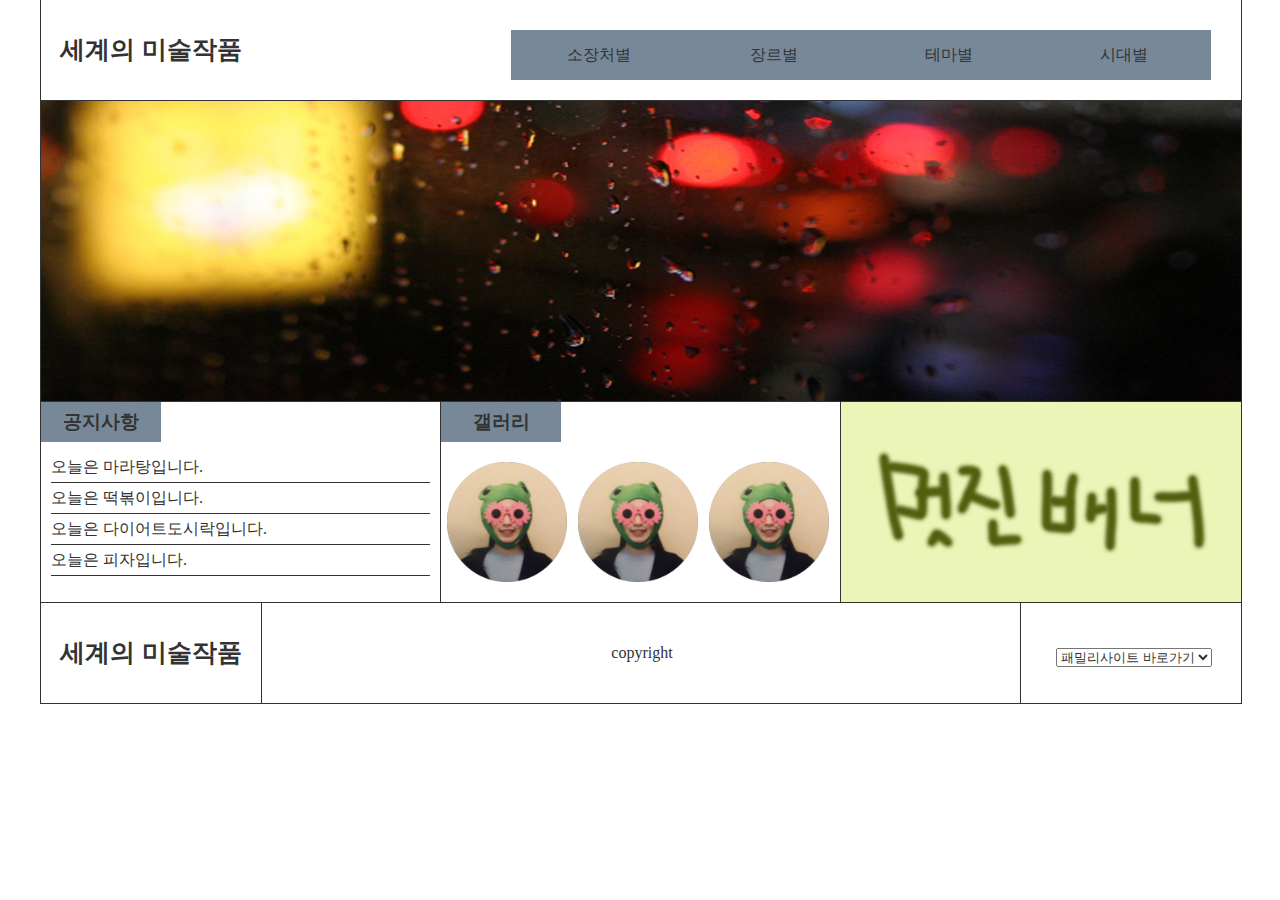
<file: 200325-2/index.html>
<!DOCTYPE html>
<html lang="ko">
<head>
  <meta charset="UTF-8">
  <meta name="viewport" content="width=device-width, initial-scale=1.0">
  <title>세계의 미술작품</title>
  <link rel="stylesheet" href="css/style.css">
  <script src="js/jquery-1.12.3.js"></script>
  <script src="js/script.js"></script>
</head>
<body>
  <div class="modal">
    <h4>X</h4>
    <p>공지창입니다.</p>
    <p>엑스를 누르면<br> 창이 닫힙니다.<br>뾰로롱</p>
  </div>
    <div class="container">
      <!-- 헤더 : 로고 / 네비 -->
      <header>
        <h1><a href="#">세계의 미술작품</a></h1>
        <nav>
          <ul class="gnb">
            <li><a href="#">소장처별</a>
              <ul class="sub">
                <li><a href="#">한국</a></li>
                <li><a href="#">프랑스</a></li>
                <li><a href="#">이탈리아</a></li>
                <li><a href="#">독일</a></li>
              </ul>
            </li>
            <li><a href="#">장르별</a>
              <ul class="sub">
                <li><a href="#">회화</a></li>
                <li><a href="#">판화</a></li>
                <li><a href="#">공예/고대유물</a></li>
                <li><a href="#">그 외</a></li>
              </ul>
            </li>
            <li><a href="#">테마별</a>
              <ul class="sub">
                <li><a href="#">초상화/인물</a></li>
                <li><a href="#">종교</a></li>
                <li><a href="#">신화/문학</a></li>
                <li><a href="#">일상/스포츠</a></li>
              </ul>
            </li>
            <li><a href="#">시대별</a>
              <ul class="sub">
                <li><a href="#">1900년 이전</a></li>
                <li><a href="#">1900년대</a></li>
                <li><a href="#">현대</a></li>
                <li><a href="#">그 외</a></li>
              </ul>
            </li>
          </ul>
        </nav>
      </header>

      <!-- 슬라이드 -->
      <ul class="slide">
        <li><img src="images/images1.jpg" alt="img1"></li>
        <li><img src="images/images2.jpg" alt="img2"></li>
        <li><img src="images/images3.jpg" alt="img3"></li>
      </ul>

      <!-- 컨텐츠 : 공지사항 / 갤러리 / 배너 -->
      <div class="contents">
        <section>
          <h3>공지사항</h3>
          <ul class="notice">
            <li><a href="#">오늘은 마라탕입니다.</a></li>
            <li><a href="#">오늘은 떡볶이입니다.</a></li>
            <li><a href="#">오늘은 다이어트도시락입니다.</a></li>
            <li><a href="#">오늘은 피자입니다.</a></li>
          </ul>
        </section>
        <section>
          <h3>갤러리</h3>
          <ul class="gallery">
            <li><a href="#"><img src="images/pic.png" alt="me"></a></li>
            <li><a href="#"><img src="images/pic.png" alt="me"></a></li>
            <li><a href="#"><img src="images/pic.png" alt="me"></a></li>
          </ul>
        </section>
        <section>
          <div class="banner"><img src="images/banner.jpg" alt="banner"></div>
        </section>
      </div>
    </div>

    <!-- 푸터 : 로고 / copyright / sns -->
    <footer>
      <h1>세계의 미술작품</h1>
      <div class="copyright">copyright</div>
      <div class="sns">
        <select>
            <option>패밀리사이트 바로가기</option>
            <option>네이버</option>
            <option>구글</option>
            <option>다음</option>
        </select>
      </div>
    </footer>
</body>
</html>
</file>
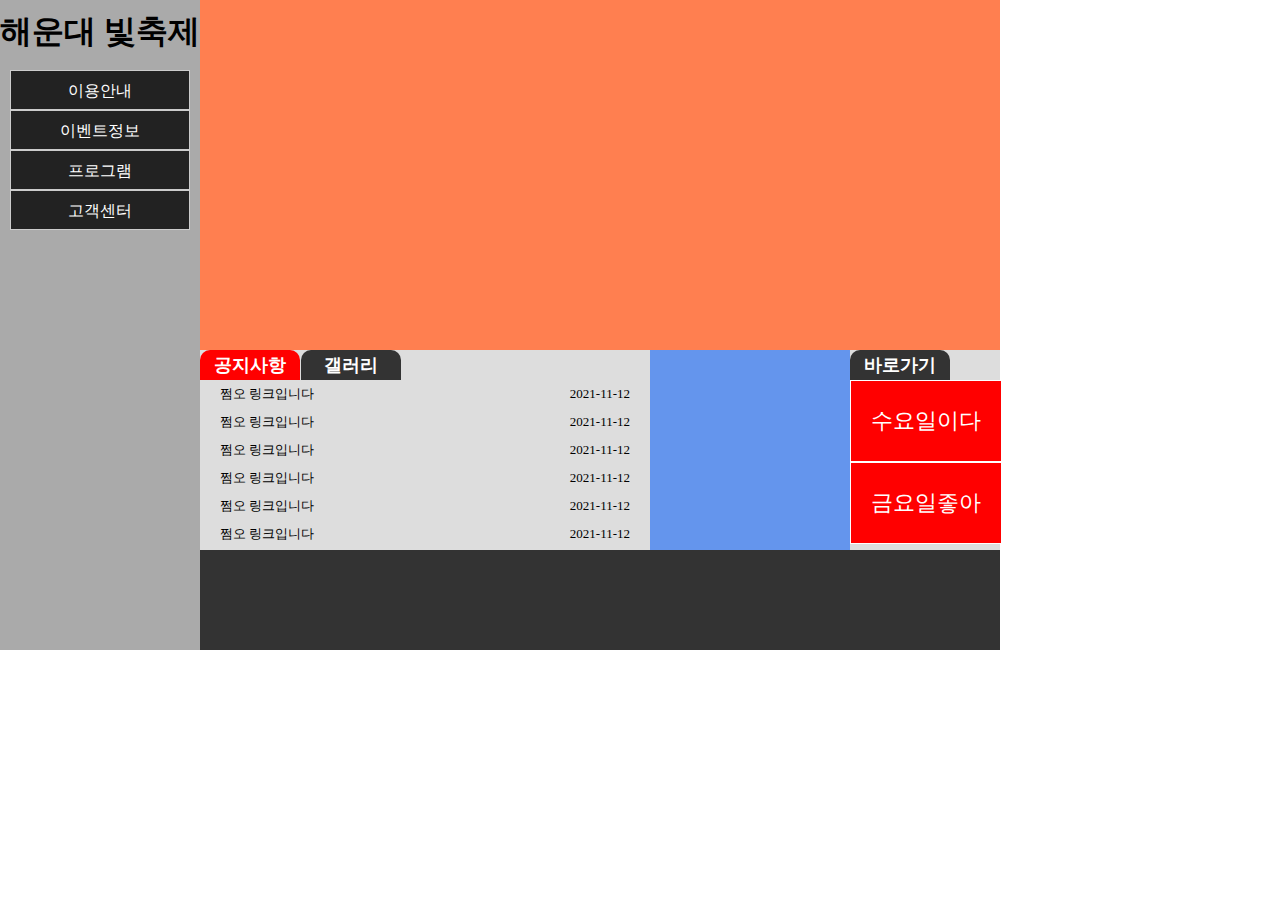
<file: 210408/index.html>
<!DOCTYPE html>
<html lang="en">
<head>
  <meta charset="UTF-8">
  <meta name="viewport" content="width=device-width, initial-scale=1.0">
  <title>연습</title>
  <link rel="stylesheet" href="css/style.css">
  <script src="js/jquery-1.12.3.js"></script>
  <script src="js/script.js"></script>
</head>
<body>
  <header>
    <h1>
      <a href="#">해운대 빛축제</a>
    </h1>
    <nav>
      <ul class="gnb">
        <li><a href="#">이용안내</a>
          <ul class="sub">
            <li><a href="#">SubMenu</a></li>
            <li><a href="#">SubMenu</a></li>
            <li><a href="#">SubMenu</a></li>
          </ul>
        </li>
        <li><a href="#">이벤트정보</a>
          <ul class="sub">
            <li><a href="#">SubMenu</a></li>
            <li><a href="#">SubMenu</a></li>
            <li><a href="#">SubMenu</a></li>
          </ul>
        </li>
        <li><a href="#">프로그램</a>
          <ul class="sub">
            <li><a href="#">SubMenu</a></li>
            <li><a href="#">SubMenu</a></li>
            <li><a href="#">SubMenu</a></li>
          </ul>
        </li>
        <li><a href="#">고객센터</a>
          <ul class="sub">
            <li><a href="#">SubMenu</a></li>
            <li><a href="#">SubMenu</a></li>
            <li><a href="#">SubMenu</a></li>
          </ul>
        </li>
      </ul>
    </nav>
  </header>
  <div class="contents">
    <ul class="slide">
      <li><a href="#">슬라이드1</a></li>
      <li><a href="#">슬라이드2</a></li>
      <li><a href="#">슬라이드3</a></li>
    </ul>
    <div class="con clearfix">
      <section class="con1">
        <h2 class="on">공지사항</h2>
        <ul class="notice on">
          <li><a href="#">쩜오 링크입니다 <span class="day">2021-11-12</span></a></li>
          <li><a href="#">쩜오 링크입니다 <span class="day">2021-11-12</span></a></li>
          <li><a href="#">쩜오 링크입니다 <span class="day">2021-11-12</span></a></li>
          <li><a href="#">쩜오 링크입니다 <span class="day">2021-11-12</span></a></li>
          <li><a href="#">쩜오 링크입니다 <span class="day">2021-11-12</span></a></li>
          <li><a href="#">쩜오 링크입니다 <span class="day">2021-11-12</span></a></li>
        </ul>
        <h2 class="h100">갤러리</h2>
        <ul class="gal">
          <li><a href="#"></a></li>
          <li><a href="#"></a></li>
          <li><a href="#"></a></li>
        </ul>
      </section>
      <section class="con2">
        <h2>배너</h2>
        <div class="banner"></div>
      </section>
      <section class="con3">
        <h2>바로가기</h2>
        <ul>
          <li><a href="#">수요일이다</a></li>
          <li><a href="#">금요일좋아</a></li>
        </ul>
      </section>
    </div>
    <footer>

    </footer>
  </div><!-- contents -->
</body>
</html>
</file>
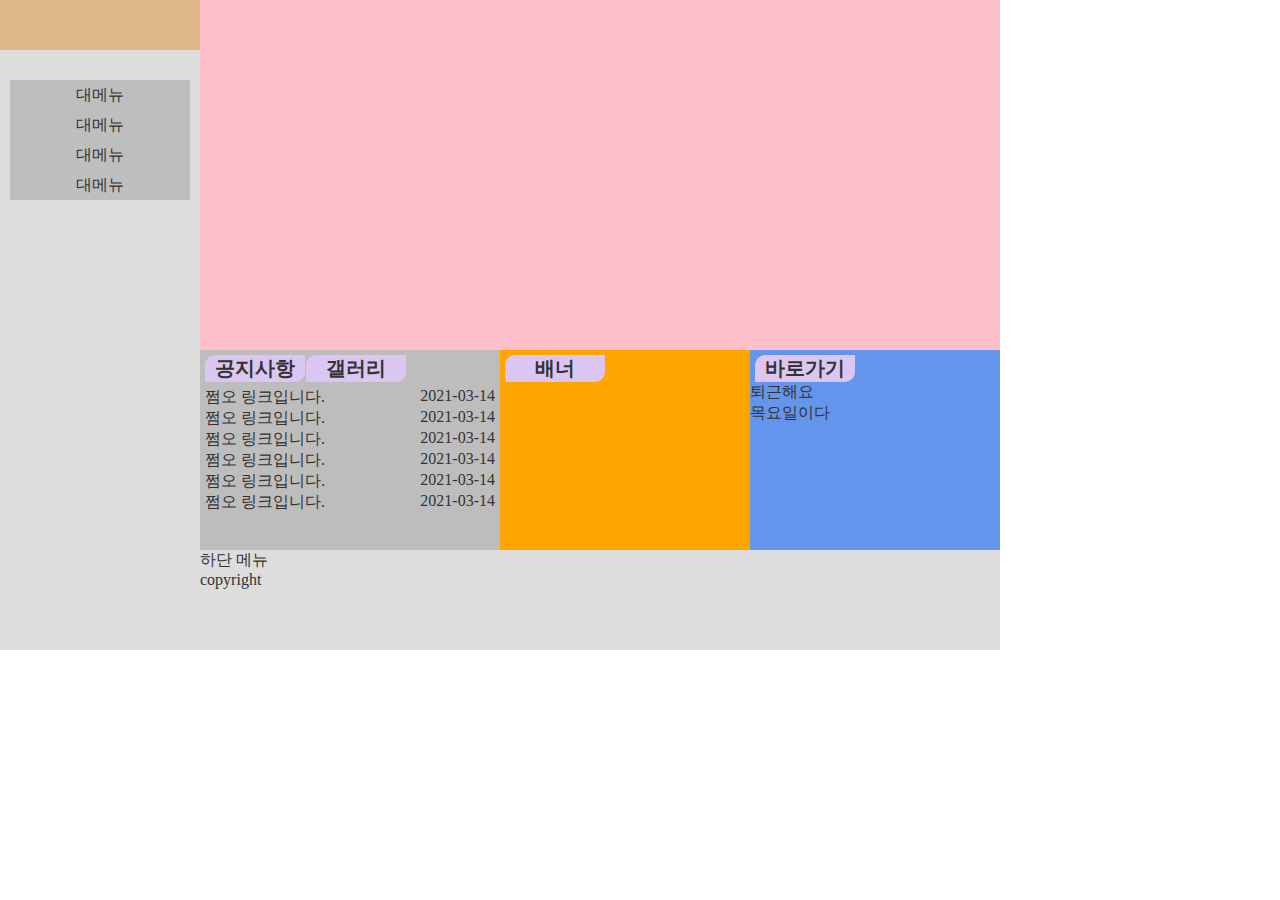
<file: 210414/index.html>
<!DOCTYPE html>
<html lang="ko">
<head>
  <meta charset="UTF-8">
  <meta name="viewport" content="width=device-width, initial-scale=1.0">
  <title>Document</title>
  <link rel="stylesheet" href="css/style.css">
  <script src="js/jquery-1.12.3.js"></script>
  <script src="js/script.js"></script>
</head>
<body>
  <div class="modal">
    <button>닫기</button>
    <p>모달창입니다</p>
  </div>
  <header>
    <div class="logo"></div>
    <nav>
      <ul class="gnb">
        <li><a href="#">대메뉴</a>
          <ul class="sub">
            <li><a href="#">소메뉴</a></li>
            <li><a href="#">소메뉴</a></li>
            <li><a href="#">소메뉴</a></li>
            <li><a href="#">소메뉴</a></li>
          </ul>
        </li>
        <li><a href="#">대메뉴</a>
          <ul class="sub">
            <li><a href="#">소메뉴</a></li>
            <li><a href="#">소메뉴</a></li>
            <li><a href="#">소메뉴</a></li>
            <li><a href="#">소메뉴</a></li>
          </ul>
        </li>
        <li><a href="#">대메뉴</a>
          <ul class="sub">
            <li><a href="#">소메뉴</a></li>
            <li><a href="#">소메뉴</a></li>
            <li><a href="#">소메뉴</a></li>
            <li><a href="#">소메뉴</a></li>
          </ul>
        </li>
        <li><a href="#">대메뉴</a>
          <ul class="sub">
            <li><a href="#">소메뉴</a></li>
            <li><a href="#">소메뉴</a></li>
            <li><a href="#">소메뉴</a></li>
            <li><a href="#">소메뉴</a></li>
          </ul>
        </li>
      </ul>
    </nav>
  </header>
  <div class="contents">
  <ul class="slide">
    <li>slide</li>
    <li>slide</li>
    <li>slide</li>
  </ul>
  <div class="con clearfix">
    <section class="con1">
      <h2>공지사항</h2>
      <ul class="notice">
        <li><a href="#">쩜오 링크입니다.<span class="date">2021-03-14</span></a></li>
        <li><a href="#">쩜오 링크입니다.<span class="date">2021-03-14</span></a></li>
        <li><a href="#">쩜오 링크입니다.<span class="date">2021-03-14</span></a></li>
        <li><a href="#">쩜오 링크입니다.<span class="date">2021-03-14</span></a></li>
        <li><a href="#">쩜오 링크입니다.<span class="date">2021-03-14</span></a></li>
        <li><a href="#">쩜오 링크입니다.<span class="date">2021-03-14</span></a></li>
      </ul>
      <h2 class="h100">갤러리</h2>
      <ul class="gal">
        <li><a href="#"></a></li>
        <li><a href="#"></a></li>
        <li><a href="#"></a></li>
      </ul>
    </section>
    <section class="con2">
      <h2>배너</h2>
    </section>
    <section class="con3">
      <h2>바로가기</h2>
      <ul class="baro">
        <li><a href="#">퇴근해요</a></li>
        <li><a href="#">목요일이다</a></li>
      </ul>
    </section>
  </div>
  <footer>
    <div class="logo"></div>
    <ul class="footer_r">
      <li><a href="#">하단 메뉴</a></li>
      <li><a href="#">copyright</a></li>
    </ul>
  </footer>
  </div>
</body>
</html>
</file>
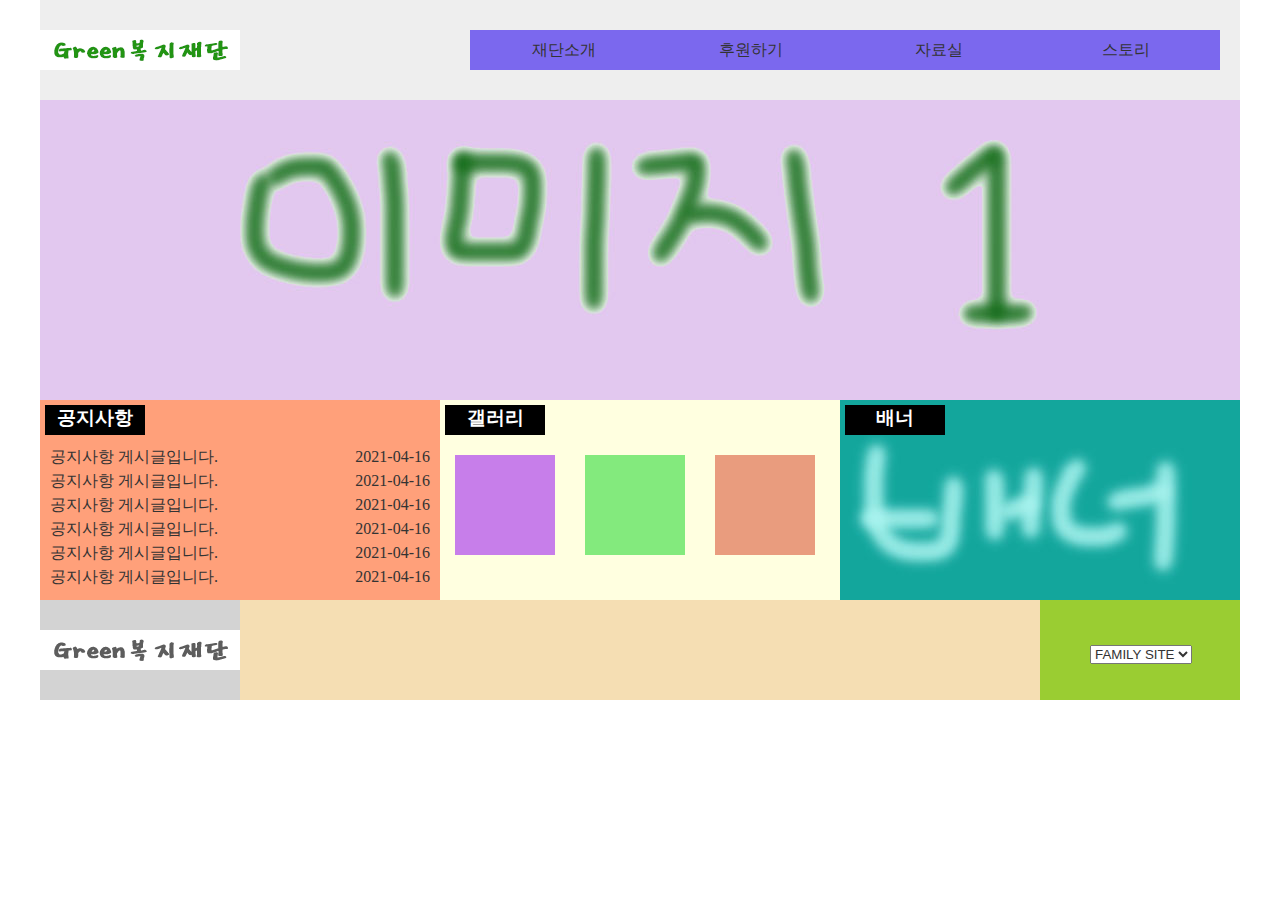
<file: 마지막/index.html>
<!DOCTYPE html>
<html lang="ko">
<head>
    <meta charset="UTF-8">
    <meta http-equiv="X-UA-Compatible" content="IE=edge">
    <meta name="viewport" content="width=device-width, initial-scale=1.0">
    <title>Document</title>
    <link rel="stylesheet" href="css/style.css">
    <script src="js/jquery-1.12.3.js"></script>
    <script src="js/script.js"></script>
</head>
<body>
    <div class="modal">
        <p>모달창입니다</p>
        <button>닫기</button>
    </div>
    <div class="container">
        <header>
            <div class="logo"><img src="images/logo.png" alt="logo"></div>
            <nav>
                <ul class="gnb">
                    <li><a href="#">재단소개</a>
                        <ul class="sub">
                            <li><a href="#">설립취지</a></li>
                            <li><a href="#">연혁</a></li>
                            <li><a href="#">찾아오시는길</a></li>
                        </ul>
                    </li>
                    <li><a href="#">후원하기</a>
                        <ul class="sub">
                            <li><a href="#">국내후원</a></li>
                            <li><a href="#">국외후원</a></li>
                            <li><a href="#">맞춤후원</a></li>
                        </ul>
                    </li>
                    <li><a href="#">자료실</a>
                        <ul class="sub">
                            <li><a href="#">서식자료실</a></li>
                            <li><a href="#">사진자료실</a></li>
                            <li><a href="#">후원양식</a></li>
                        </ul>
                    </li>
                    <li><a href="#">스토리</a>
                        <ul class="sub">
                            <li><a href="#">웹진</a></li>
                            <li><a href="#">보고서</a></li>
                            <li><a href="#">나의 후원</a></li>
                        </ul>
                    </li>
                </ul>
            </nav>
        </header>
        <div class="contents">
            <ul class="slide">
                <li><img src="images/slide1.jpg" alt="slide1"></li>
                <li><img src="images/slide2.jpg" alt="slide2"></li>
                <li><img src="images/slide3.jpg" alt="slide3"></li>
            </ul>
            <div class="con">
                <div class="con1">
                    <h3>공지사항</h3>
                    <ul class="notice">
                        <li><a href="#">공지사항 게시글입니다. <span class="date">2021-04-16</span></a></li>
                        <li><a href="#">공지사항 게시글입니다. <span class="date">2021-04-16</span></a></li>
                        <li><a href="#">공지사항 게시글입니다. <span class="date">2021-04-16</span></a></li>
                        <li><a href="#">공지사항 게시글입니다. <span class="date">2021-04-16</span></a></li>
                        <li><a href="#">공지사항 게시글입니다. <span class="date">2021-04-16</span></a></li>
                        <li><a href="#">공지사항 게시글입니다. <span class="date">2021-04-16</span></a></li>
                    </ul>
                </div>
                <div class="con2">
                    <h3>갤러리</h3>
                    <ul class="gallery">
                        <li><a href="#"><img src="images/gal1.jpg" alt="gal1"></a></li>
                        <li><a href="#"><img src="images/gal2.jpg" alt="gal2"></a></li>
                        <li><a href="#"><img src="images/gal3.jpg" alt="gal3"></a></li>
                    </ul>
                </div>
                <div class="con3">
                    <h3>배너</h3>
                    <img src="images/banner.jpg" alt="banner">
                </div>
            </div>
            <footer>
                <div class="logo">
                    <img src="images/logo_gray.png" alt="logogray">
                </div>
                <div class="copyright"></div>
                <div class="family">
                    <select>
                        <option>FAMILY SITE</option>
                        <option>네이버</option>
                        <option>다음</option>
                        <option>구글</option>
                    </select>
                </div>
            </footer>
        </div>
    </div>
</body>
</html>
</file>
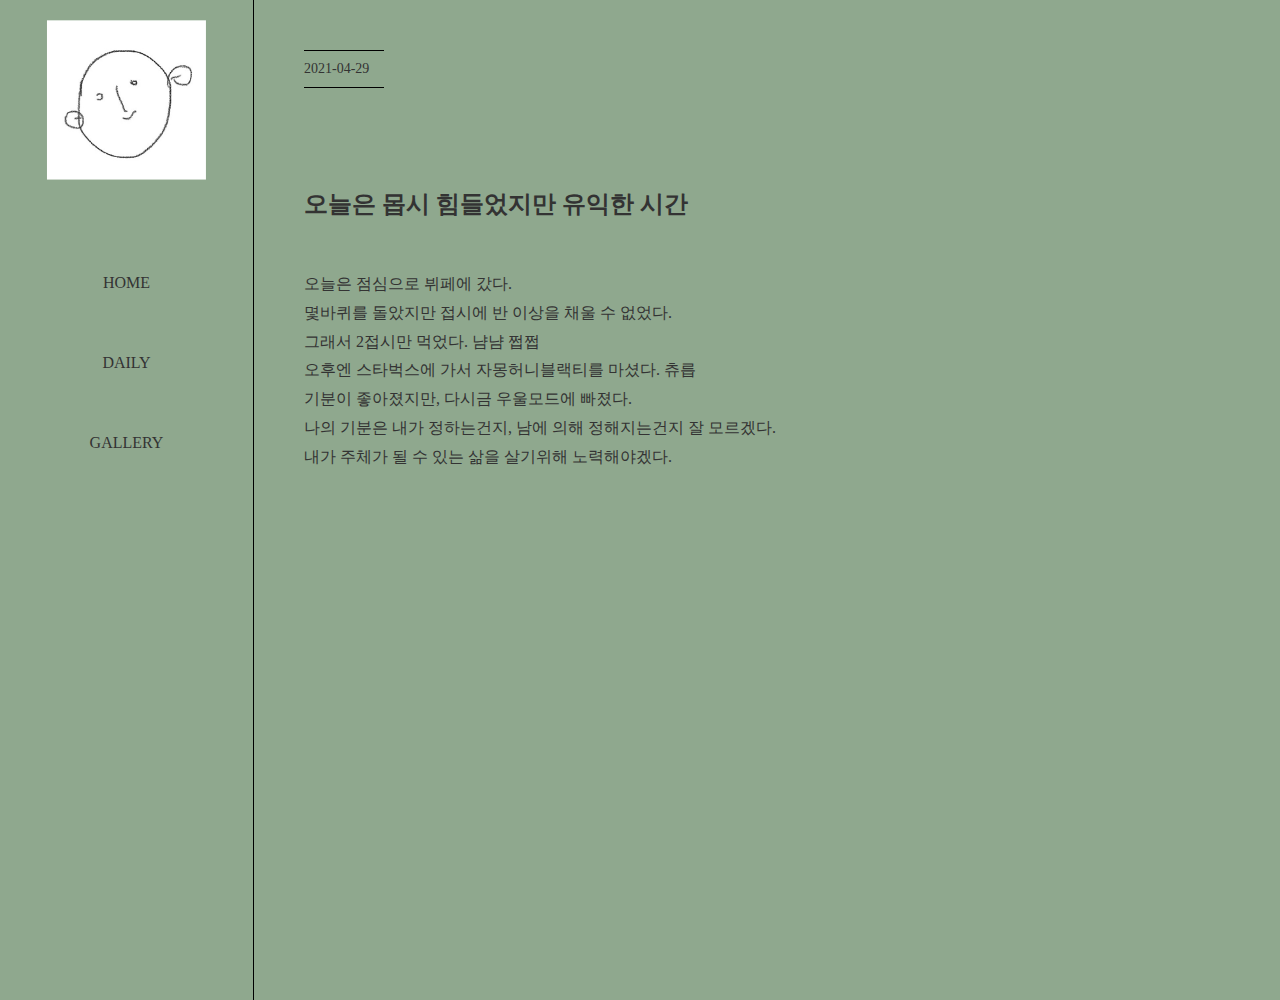
<file: diary/210423/index.html>
<!DOCTYPE html>
<html lang="ko">
<head>
  <meta charset="UTF-8">
  <meta name="viewport" content="width=device-width, initial-scale=1.0">
  <title>empty</title>
  <link rel="stylesheet" href="css/style.css">
</head>
<body>
  <div class="container">
  <header>
    <h1><a href="index.html"><img src="images/logo2.png" alt="logo"></a></h1>
    <nav>
      <ul class="gnb">
        <li><a href="#">HOME</a></li>
        <li><a href="#">DAILY</a></li>
        <li><a href="#">GALLERY</a></li>
      </ul>
    </nav>
  </header><!-- header -->
  <div class="contents">
    <p class="date">2021-04-29</p>
    <div class="empty1"></div>
    <h2>오늘은 몹시 힘들었지만 유익한 시간</h2>
    <div class="empty2"></div>
    <div class="subtitle">
      <p class="bodycopy">오늘은 점심으로 뷔페에 갔다. <br>
        몇바퀴를 돌았지만 접시에 반 이상을 채울 수 없었다. <br>
        그래서 2접시만 먹었다. 냠냠 쩝쩝 <br>
        오후엔 스타벅스에 가서 자몽허니블랙티를 마셨다. 츄릅 <br>
        기분이 좋아졌지만, 다시금 우울모드에 빠졌다. <br>
        나의 기분은 내가 정하는건지, 남에 의해 정해지는건지 잘 모르겠다.<br>
        내가 주체가 될 수 있는 삶을 살기위해 노력해야겠다.
      </p>
    </div>

  </div> <!-- contents -->
  <article></article>
</div><!-- container -->
</body>
</html>
</file>
<file: 200325-2/css/style.css>
* {
  padding: 0;
  margin: 0;
  color: #333;
}
ul {
  list-style: none;
}
a {
  text-decoration: none;
  color: inherit;
}
img {
  vertical-align: top;
  display: block;
  width: 120px;
}
body {
  width: 1200px;
  margin: 0 auto;
  position: relative;
}
/* modal */
.modal {
  width: 400px;
  height: 400px;
  background: #eee;
  position: absolute;
  top: 200px;
  left: 400px;
  display: none;
    z-index: 10;
}
.modal h4 {
  width: 50px;
  height: 50px;
  border: 1px solid #333;
  line-height: 50px;
  text-align: center;
  margin-left: auto;
  cursor: pointer;
}
.modal p {
  margin-top: 50px;
  line-height: 30px;
  text-align: center;
}
/* header */
header {
  width: 1200px;
  height: 100px;
  border: 1px solid #333;
  border-top: none;
  position: relative;
}
header h1 {
  width: 220px;
  height: 100px;
  text-align: center;
  line-height: 100px;
  float: left;
    font-size:25px;
}
header nav {
  width: 700px;
  height: 50px;
  background: lightcyan;
  position: absolute;
  top: 30px;
  right: 30px;
    z-index: 100;
}
header .gnb {
  width: 700px;
  height: 50px;
  background: lightskyblue;
}
header .gnb > li {
  float: left;
  height: 50px;
  background: lightslategrey;
  width: 25%;
  line-height: 50px;
  text-align: center;
}
header .gnb > li:hover {
  background: rgb(165, 193, 221);
}
header .gnb > li a {
  display: block;
}
header .sub {
  display: none;
}
header .sub li {
  background: rgb(190, 213, 235);
}
header .sub li:hover {
  background: rgb(228, 239, 250);
}
/* slide */
.slide {
  width: 1200px;
  height: 300px;
  border: 1px solid #333;
  border-top: none;
  position: relative;
}
.slide img {
  width: 1200px;
  height: 300px;
  position: absolute;
  top: 0;
  left: 0;
}
/* contents */
.contents {
  width: 1200px;
  height: 200px;
  border: 1px solid #333;
  border-top: none;
  display: flex;
}
.contents section {
  width: 400px;
  box-sizing: border-box;
  border-right: 1px solid #333;
}
.contents section:last-child {
  border-right: none;
}
.contents section h3 {
  width: 120px;
  height: 40px;
  line-height: 40px;
  text-align: center;
  background: lightslategrey;
}
.contents section .notice {
  margin: 10px;
}
.contents section .notice li {
  height: 30px;
  line-height: 30px;
  border-bottom: 1px solid #333;
}
.contents section .notice li:hover {
  font-weight: bold;
}
.contents section .notice li a {
  display: block;
}
.contents section .gallery {
  display: flex;
  margin-top: 20px;
}
.contents section .gallery li {
  margin-right: 5px;
  margin-left: 6px;
}
.contents section .banner img {
  width: 400px;
}
/* footer */
footer {
  width: 1200px;
  height: 100px;
  border: 1px solid #333;
  border-top: none;
  position: relative;
}
footer h1 {
  width: 220px;
  height: 100px;
  text-align: center;
  line-height: 100px;
    font-size:25px;
}
footer .copyright {
  width: 760px;
  height: 100px;
  border-left: 1px solid #333;
  float: left;
  text-align: center;
  line-height: 100px;
  position: absolute;
  top: 0;
  left: 220px;
}
footer .sns {
  width: 220px;
  height: 100px;
  position: absolute;
  top: 0;
  right: 0;
  border-left: 1px solid #333;
}
footer .sns select {
  margin-top: 45px;
  margin-left: 35px;
}
</file>
<file: 210408/css/style.css>
* {
  padding: 0;
  margin: 0;
}
ul {
  list-style: none;
}
a {
  text-decoration: none;
  color: inherit;
}
img {
  border: 0;
  vertical-align: top;
}
.clearfix::after {
  content: "";
  display: table;
  clear: both;
}
header {
  width: 200px;
  height: 650px;
  background: #aaa;
  float: left;
}
header h1 {
  width: 200px;
  height: 40px;
  padding: 10px 0;
}
nav {
  width: 180px;
  padding: 10px;
  text-align: center;
}
nav ul.gnb {
  width: 100%;
}
nav ul.gnb > li {
  width: 100%;
}
nav ul.gnb > li > a {
  display: block;
  width: 100%;
  height: 40px;
  background: #222;
  line-height: 40px;
  color: #fff;
  box-sizing: border-box;
  border: 1px solid #ccc;
}
nav ul.gnb > li > a:hover {
  background: cornsilk;
  color: #333;
}
nav ul.gnb > li > ul.sub {
  width: 100%;
  display: none;
}
nav ul.gnb > li > ul.sub > li {
  width: 100%;
}
nav ul.gnb > li > ul.sub > li > a:hover {
  background: cornsilk;
  color: #333;
}
nav ul.gnb > li > ul.sub > li > a {
  display: block;
  width: 100%;
  height: 30px;
  background: #888;
  line-height: 30px;
  color: #fff;
}
.contents {
  width: 800px;
  height: 650px;
  background: #bbb;
  float: left;
}
.contents ul.slide {
  width: 100%;
  height: 350px;
  background: #ccc;
  position: relative;
}
.contents ul.slide li {
  width: 100%;
  height: 350px;
  position: absolute;
  top: 0;
  left: 0;
}
.contents ul.slide li a {
  width: 100%;
  height: 100%;
  display: block;
  text-indent: -9999px;
}
.contents ul.slide li:nth-child(1) {
  width: 800px;
  height: 350px;
  background: coral;
}
.contents ul.slide li:nth-child(2) {
  width: 800px;
  height: 350px;
  background: purple;
}
.contents ul.slide li:nth-child(3) {
  width: 800px;
  height: 350px;
  background: lightpink;
}
.con {
  width: 100%;
  height: 200px;
  background: #ddd;
}
.con h2 {
  width: 100px;
  height: 30px;
  line-height: 30px;
  font-style: normal;
  font-size: 18px;
  border-radius: 10px 10px 0 0;
  background: #333;
  color: #fff;
  text-align: center;
  cursor: pointer;
}
.con .con1 {
  width: 450px;
  height: 200px;
  float: left;
  position: relative;
}
.con .con1 h2 {
  position: absolute;
  left: 0;
  top: 0;
}
.con .con1 h2.on {
  background: red;
}
.con .con1 .h100 {
  left: 101px;
}
.con .con1 ul {
  display: none;
}
.con .con1 ul.on {
  display: block;
}
.con .con1 ul.notice {
  font-size: 13px;
  padding: 30px 20px 0;
  line-height: 28px;
}
.con .con1 ul.notice li {
  position: relative;
}
.con .con1 ul.notice li .day {
  position: absolute;
  top: 0;
  right: 0;
}
.con .con1 ul.gal {
  padding-top: 40px;
}
.con .con1 ul.gal li {
  float: left;
  margin-left: 20px;
}
.con .con1 ul.gal li:nth-child(1) {
  width: 120px;
  height: 120px;
  background: pink;
}
.con .con1 ul.gal li:nth-child(2) {
  width: 120px;
  height: 120px;
  background: orange;
}
.con .con1 ul.gal li:nth-child(3) {
  width: 120px;
  height: 120px;
  background: crimson;
}
.con .con2 {
  width: 200px;
  height: 200px;
  float: left;
  background: cornflowerblue;
}
.con .con2 h2 {
  text-indent: -9999px;
  display: none;
}
.con .con3 {
  width: 150px;
  height: 200px;
  float: left;
}
.con .con3 ul li {
  width: 100%;
  height: 80px;
  background: red;
  line-height: 80px;
  border: 1px solid #fff;
  text-align: center;
  color: #fff;
  font-size: 22px;
}
.con .con3 ul li a {
}
footer {
  width: 100%;
  height: 100px;
  background: #333;
}
</file>
<file: 210414/css/style.css>
* {
  padding: 0;
  margin: 0;
  color: #333;
}
ul {
  list-style: none;
}
a {
  text-decoration: none;
  color: inherit;
}
.clearfix::after {
  content: "";
  display: table;
  clear: both;
}
body {
  position: relative;
}
.modal {
  width: 300px;
  height: 300px;
  background: #fff;
  border: 1px solid #000;
  position: absolute;
  top: 200px;
  left: 500px;
  z-index: 9;
  display: none;
}
.modal button {
  position: absolute;
  bottom: 30px;
  left: 135px;
}
.modal p {
  margin-top: 50px;
  text-align: center;
}
header {
  width: 200px;
  height: 650px;
  background: #ddd;
  float: left;
}
header .logo {
  width: 200px;
  height: 50px;
  background: burlywood;
}
header nav {
  width: 180px;
  margin: 30px 10px;
  background: #bebebe;
}
header nav .gnb {
  width: 100%;
}
header nav .gnb > li {
  width: 100%;
}
header nav .gnb > li > a {
  display: block;
  width: 100%;
  height: 30px;
  line-height: 30px;
  text-align: center;
}
header nav .gnb > li > a:hover {
  background: #333;
  color: #fff;
}
header nav .gnb > li > .sub {
  width: 100%;
  display: none;
}
header nav .gnb > li > .sub > li {
  width: 100%;
}
header nav .gnb > li > .sub > li > a {
  display: block;
  width: 100%;
  height: 30px;
  line-height: 30px;
  background: #eee;
}
header nav .gnb > li > .sub > li > a:hover {
  background: #dac6f1;
}
.contents {
  width: 800px;
  height: 650px;
  background: #bdbdbd;
  float: left;
}
.contents ul.slide {
  width: 100%;
  height: 350px;
  background: #eee;
  text-indent: -9999px;
  position: relative;
  overflow: hidden;
}
.contents ul.slide li {
  width: 100%;
  height: 350px;
  position: absolute;
  top: 0;
  left: 0;
}
ul.slide li:nth-child(1) {
  background: pink;
}
ul.slide li:nth-child(2) {
  background: purple;
}
ul.slide li:nth-child(3) {
  background: coral;
}
.contents .con h2 {
  font-size: 20px;
  border-radius: 10px 0 10px 0;
  width: 100px;
  background: #dac6f1;
  text-align: center;
  margin: 5px 0 0 5px;
}

.contents .con1 {
  width: 300px;
  height: 200px;
  float: left;
  position: relative;
}
.contents .con h2.h100 {
  position: absolute;
  top: 0;
  left: 101px;
}
.contents .con1 h2:hover {
  background: purple;
  color: #fff;
  cursor: pointer;
}
.contents .con1 .notice {
  margin: 5px;
  width: 290px;
}
.contents .con1 .notice li {
  position: relative;
}
.contents .con1 .notice li a {
  display: block;
}
.contents .con1 .notice li a:hover {
  background: #dac6f1;
}
.contents .con1 .notice li .date {
  position: absolute;
  top: 0;
  right: 0;
}
.contents .con2 {
  width: 250px;
  height: 200px;
  background: orange;
  float: left;
}
.contents .con3 {
  width: 250px;
  height: 200px;
  background: cornflowerblue;
  float: left;
}
footer {
  width: 800px;
  height: 100px;
  background: #ddd;
}
</file>
<file: 마지막/css/style.css>
* {
    padding:0;
    margin:0;
    color:#333;
}
ul {
    list-style: none;
}
a {
    text-decoration: none;
    color:inherit;
    display:block;
}
img {
    vertical-align: top;
}
body {
    position:relative;
}
.modal {
    width:300px; height:300px;
    border:1px solid #000;
    position:absolute;
    top:200px;
    left:500px;
    background:#fff;
    z-index: 99;
    display:none;
}
.modal p {
    text-align: center;
    font-size:22px;
}
.modal button {
    width:50px; height:30px;
    margin:220px 125px;
}
.container {
    width:1200px;
    margin:0 auto;
    background:#eee;
}
header {
    width:1200px;
    height:100px;
    position:relative;
}
header .logo {
    width:200px; height:40px;
    padding-top:30px;
}
header nav .gnb {
    width:750px;
    height:40px;
    background:mediumturquoise;
    position:absolute;
    top:30px; right:20px;
}
header nav .gnb > li {
    width:25%;
    height:40px;
    line-height: 40px;
    text-align: center;
    background:mediumslateblue;
    float:left;
}
header nav .gnb > li > a:hover {
    background:palevioletred;
}
header nav .gnb > li > ul.sub {
    background:midnightblue;
    display:none;
    position: relative;
    z-index: 999;
}
header nav .gnb > li > ul.sub > li > a:hover {
    background:plum;
}
.contents ul.slide {
    width:100%;
    height:300px;
    position: relative;
    overflow: hidden;
}
.contents ul.slide li {
    position:absolute;
    top:0; left:0;
}
.contents .con {
    width:100%;
    height:200px;
    background:lightblue;
}
.contents .con h3 {
    width:100px; height:30px;
    text-align: center;
    background:#000;
    color:#fff;
    margin:5px 0 0 5px;
}
.contents .con .con1 {
    width:400px; height:200px;
    background:lightsalmon;
    float:left;
}
.contents .con .con1 .notice {
    width:380px;
    margin:10px auto;
}
.contents .con .con1 .notice > li {
    line-height:1.5em;
}
.contents .con .con1 .notice > li:hover {
    font-weight: bold;
}
.contents .con .con1 .notice .date {
    float:right;
}
.contents .con .con2 {
    width:400px; height:200px;
    background:lightyellow;
    float:left;
}
.contents .con .con2 .gallery {
    margin-top:20px;
}
.contents .con .con2 .gallery > li {
    float:left;
    margin-left:15px;
    margin-right:15px;
}
.contents .con .con3 {
    width:400px; height:200px;
    background:linen;
    float:left;
    position:relative;
}
.contents .con .con3 h3 {
    position: absolute;
    top:0;
    z-index: 9;
}
.contents .con .con3 img {
    position:absolute;
    top:0; left:0;
}
.contents footer {
    width:100%; height:100px;
    background:lightgrey;
}
.contents footer .logo {
    width:200px; height:40px;
    padding-top:30px;
    float:left;
}
.contents footer .copyright {
    width:800px; height:100px;
    background:wheat;
    float:left;
}
.contents footer .family {
    width:200px; height:100px;
    background:yellowgreen;
    float:left;
}
.contents footer .family select {
    margin-top:45px;
    margin-left:50px;
}
</file>
<file: diary/210423/css/style.css>
* {
  padding: 0;
  margin: 0;
  color: #333;
}
a {
  text-decoration: none;
  color: inherit;
}
.container {
  width: 1920px;
  height: 1000px;
  background-color: rgb(143, 168, 142);
}
header {
  width: 253px;
  height: 100%;
  border-right: 1px solid #000;
  float: left;
}
header h1 {
  width: 253px;
  height: 258px;
}
header h1 img {
  width: 253px;
  height: 258px;
}
header nav {
  width: 253px;
}
header nav .gnb li {
  width: 100%;
  height: 50px;
  line-height: 50px;
  text-align: center;
  margin-bottom: 30px;
}
header nav .gnb li > a:hover {
  text-decoration: underline;
  font-weight: bold;
}
.contents {
  width: 1292px;
  height: 100%;
  float: left;
  padding: 50px;
  box-sizing: border-box;
}
.contents .date {
  width: 80px;
  font-size: 14px;
  padding-top: 10px;
  padding-bottom: 10px;
  border-top: 1px solid #000;
  border-bottom: 1px solid #000;
}
.contents .empty1 {
  height: 100px;
}
.contents .empty2 {
  height: 50px;
}
.contents .bodycopy {
  line-height: 1.8em;
}
article {
  width: 373px;
  height: 100%;
  float: left;
  border-left: 1px solid #000;
}
</file>
